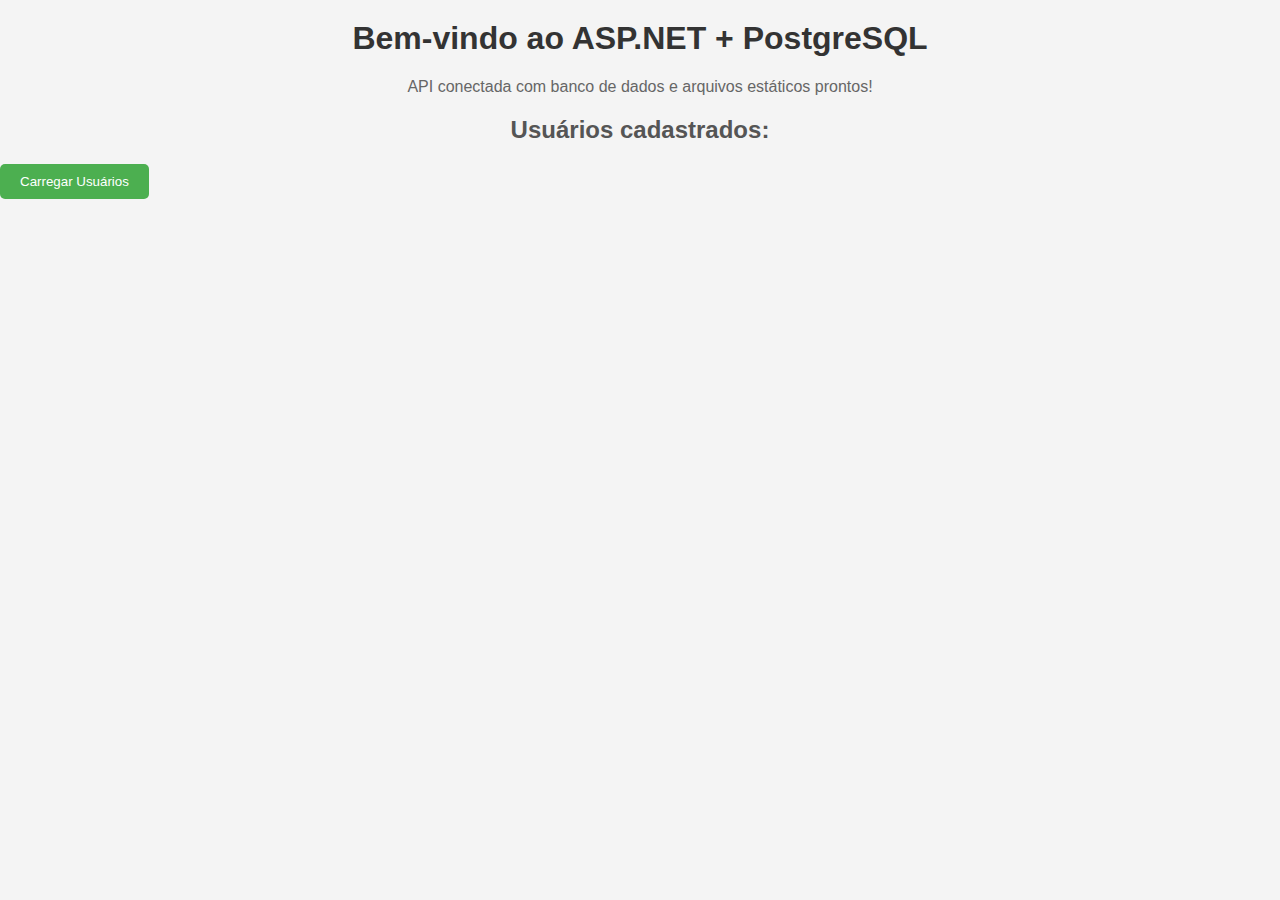
<file: ASP_NET_CORE-1/wwwRoot/index.html>
<!DOCTYPE html>
<html lang="pt-br">
<head>
    <meta charset="UTF-8">
    <meta name="viewport" content="width=device-width, initial-scale=1.0">
    <title>Página Inicial</title>
    <link rel="stylesheet" href="style.css">
</head>
<body>
    <h1>Bem-vindo ao ASP.NET + PostgreSQL</h1>
    <p>API conectada com banco de dados e arquivos estáticos prontos!</p>

    <div id="usuarios">
        <h2>Usuários cadastrados:</h2>
        <ul id="listaUsuarios"></ul>
    </div>

    <button id="btnCarregar">Carregar Usuários</button>

    <script>
        document.getElementById("btnCarregar").addEventListener("click", async function () {
            const resposta = await fetch("/Usuario");
            const usuarios = await resposta.json();

            const lista = document.getElementById("listaUsuarios");
            lista.innerHTML = ""; // limpa a lista

            usuarios.forEach(u => {
                const li = document.createElement("li");
                li.innerText = `ID: ${u.id}, Nome: ${u.nome}, Email: ${u.email}`;
                lista.appendChild(li);
            });
        });
    </script>
</body>
</html>
</file>
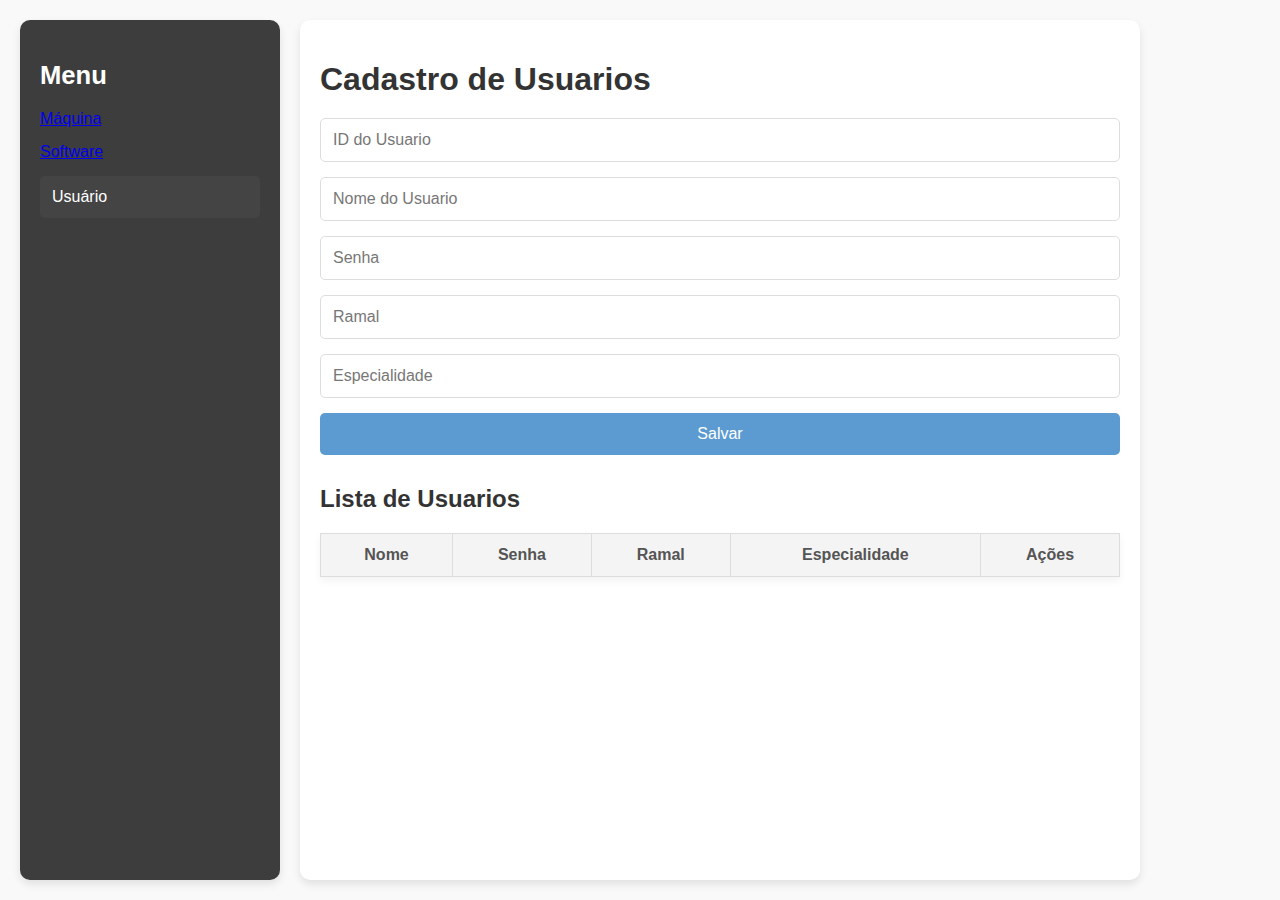
<file: Exercício_1/wwwroot/index.html>
<!DOCTYPE html>
<html lang="en">

<head>
    <meta charset="UTF-8">
    <meta name="viewport" content="width=device-width, initial-scale=1.0">
    <title>Crud dos Usuarios</title>
    <link rel="stylesheet" href="style.css">
</head>

<body>
    <div class="wrapper">
        <!-- Navegação Lateral (Aside) -->
        <aside>
            <h2>Menu</h2>
            <ul>
                <li><a href="maquina.html">Máquina</a></li>
                <li><a href="software.html">Software</a></li>
                <li><button id="usuarioBtn" onclick="mostrarTela('usuario')">Usuário</button></li>
            </ul>
        </aside>

        <!-- Conteúdo Principal -->
        <div class="container">
            <div id="telaUsuario" class="tela">
                <h1>Cadastro de Usuarios</h1>
                <form id="usuarioform">
                    <input type="number" id="id" placeholder="ID do Usuario" required>
                    <input type="text" id="nome" placeholder="Nome do Usuario" required>
                    <input type="password" id="senha" placeholder="Senha" required>
                    <input type="number" id="ramal" placeholder="Ramal" required>
                    <input type="text" id="especialidade" placeholder="Especialidade" required>
                    <button type="submit">Salvar</button>
                </form>
                <h2>Lista de Usuarios</h2>
                <table id="tabelaUsuarios">
                    <thead>
                        <tr>
                            <th>Nome</th>
                            <th>Senha</th>
                            <th>Ramal</th>
                            <th>Especialidade</th>
                            <th>Ações</th>
                        </tr>
                    </thead>
                    <tbody>
                    </tbody>
                </table>
            </div>

    <script src="script.js"></script>
</body>

</html>
</file>
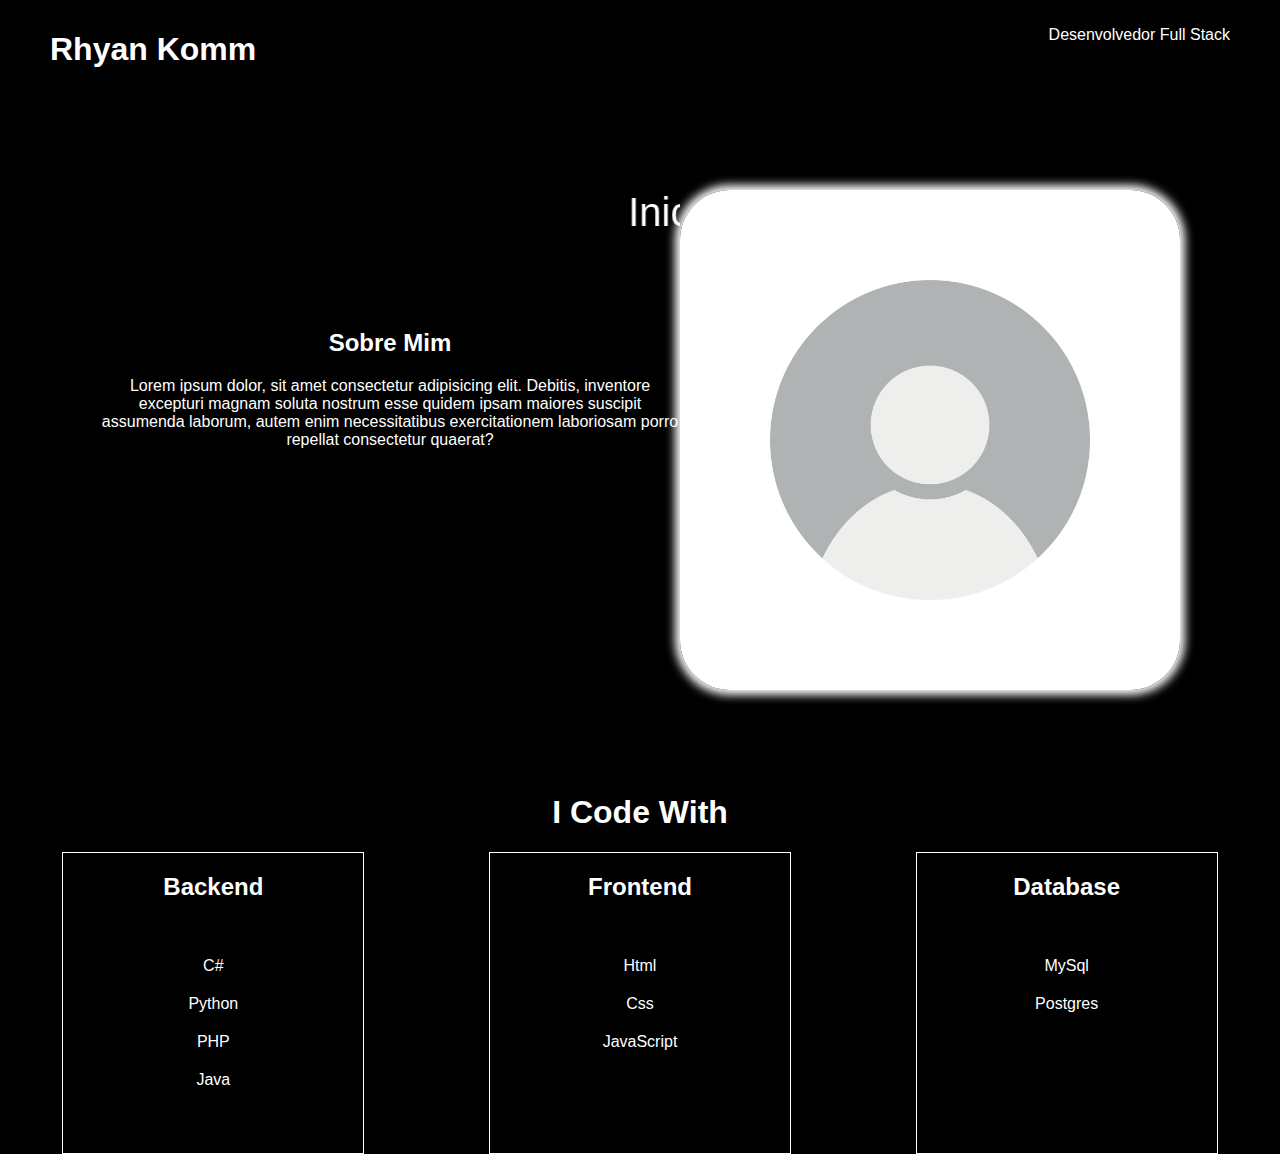
<file: Introducao/wwwRoot/index.html>
<!DOCTYPE html>
<html lang="en">

<head>
    <meta charset="UTF-8">
    <meta name="viewport" content="width=device-width, initial-scale=1.0">
    <title>Document</title>
    <link rel="stylesheet" href="style.css">
</head>

<body>
    <header class="title">
        <h1>Rhyan Komm</h1>
        <p>Desenvolvedor Full Stack</p>
    </header>
    <main class="container">
        <div class="about">
            <div>
                <marquee behavior="" direction="">Iniciando Aspnet!</marquee>
                <h2>Sobre Mim</h2>
                <p>Lorem ipsum dolor, sit amet consectetur adipisicing elit. Debitis, inventore excepturi magnam soluta
                    nostrum
                    esse quidem ipsam maiores suscipit assumenda laborum, autem enim necessitatibus exercitationem
                    laboriosam
                    porro repellat consectetur quaerat?</p>
            </div>
            <div>
                <img src="user.jpg" alt="">
            </div>
        </div>
        <h1 class="title1">
            I Code With
        </h1>
        <div class="code">
            <div class="card">
                <div class="card-item">
                    <h2>Backend</h2>
                    <ul>
                        <li>C#</li>
                        <li>Python</li>
                        <li>PHP</li>
                        <li>Java</li>
                    </ul>
                </div>
            </div>
            <div class="card">
                <div class="card-item">
                    <h2>Frontend</h2>
                    <ul>
                        <li>Html</li>
                        <li>Css</li>
                        <li>JavaScript</li>
                    </ul>
                </div>
            </div>
            <div class="card">
                <div class="card-item">
                    <h2>Database</h2>
                    <ul>
                        <li>MySql</li>
                        <li>Postgres</li>
                    </ul>
                </div>
            </div>
        </div>
    </main>
</body>

</html>
</file>
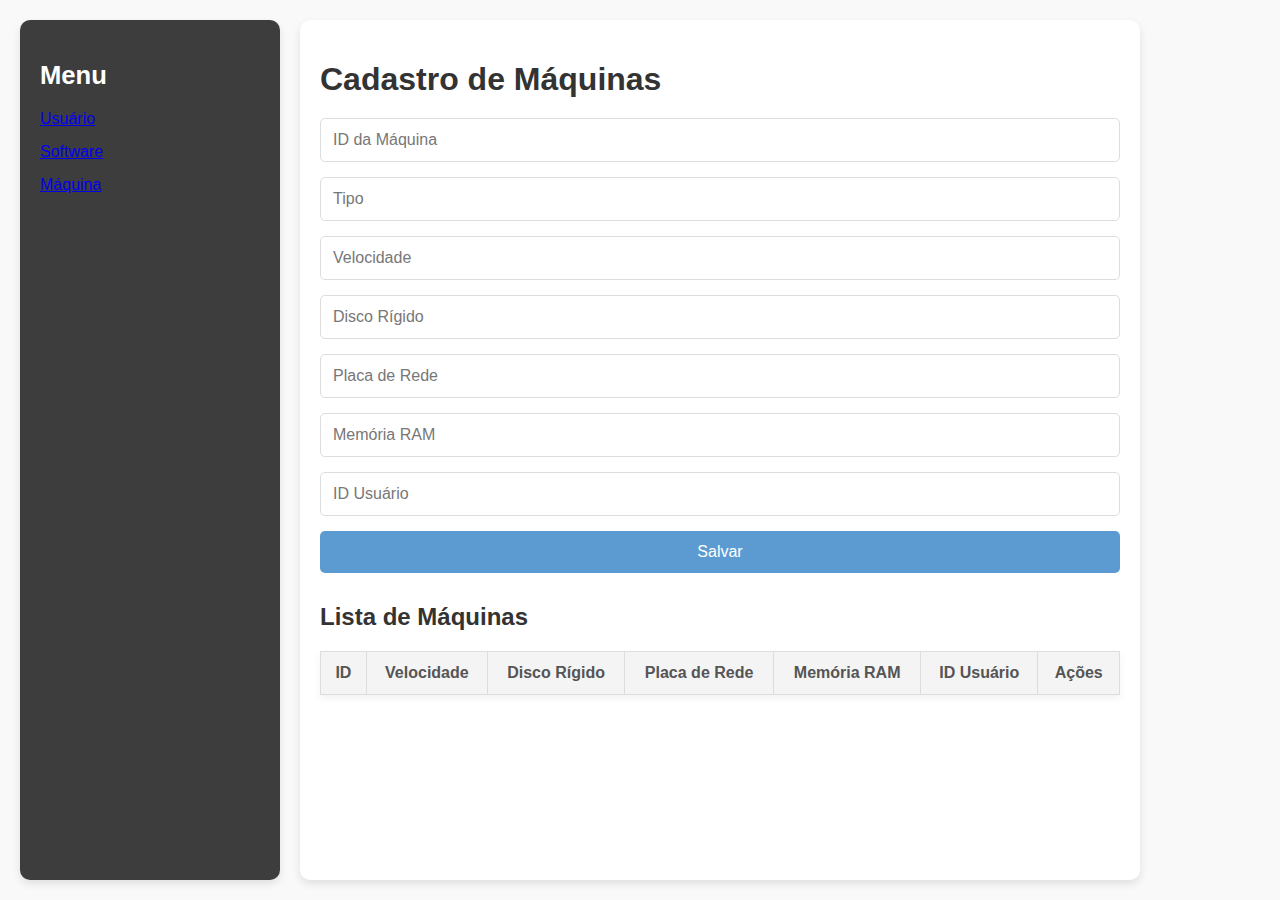
<file: Exercício_1/wwwroot/maquina.html>
<!DOCTYPE html>
<html lang="en">

<head>
    <meta charset="UTF-8">
    <meta name="viewport" content="width=device-width, initial-scale=1.0">
    <title>Cadastro de Máquinas</title>
    <link rel="stylesheet" href="style.css">
</head>

<body>
    <div class="wrapper">
        <!-- Navegação Lateral -->
        <aside>
            <h2>Menu</h2>
            <ul>
                <li><a href="index.html">Usuário</a></li>
                <li><a href="software.html">Software</a></li>
                <li><a href="maquina.html">Máquina</a></li>
            </ul>
        </aside>

        <!-- Conteúdo Principal -->
        <div class="container">
            <h1>Cadastro de Máquinas</h1>
            <form id="maquinaform">
                <input type="number" id="id_maquina" placeholder="ID da Máquina" required>
                <input type="text" id="tipo" placeholder="Tipo" required>
                <input type="number" id="velocidade" placeholder="Velocidade" required>
                <input type="number" id="harddisk" placeholder="Disco Rígido" required>
                <input type="number" id="placa_rede" placeholder="Placa de Rede" required>
                <input type="number" id="memoria_ram" placeholder="Memória RAM" required>
                <input type="number" id="fk_usuario" placeholder="ID Usuário" required>
                <button type="submit">Salvar</button>
            </form>

            <h2>Lista de Máquinas</h2>
            <table id="tabelaMaquinas">
                <thead>
                    <tr>
                        <th>ID</th>
                        <th>Velocidade</th>
                        <th>Disco Rígido</th>
                        <th>Placa de Rede</th>
                        <th>Memória RAM</th>
                        <th>ID Usuário</th>
                        <th>Ações</th>
                    </tr>
                </thead>
                <tbody>
                </tbody>
            </table>
        </div>
    </div>

    <!-- <script src="script.js"></script> -->
    <script src="maquina.js"></script>
</body>

</html>
</file>
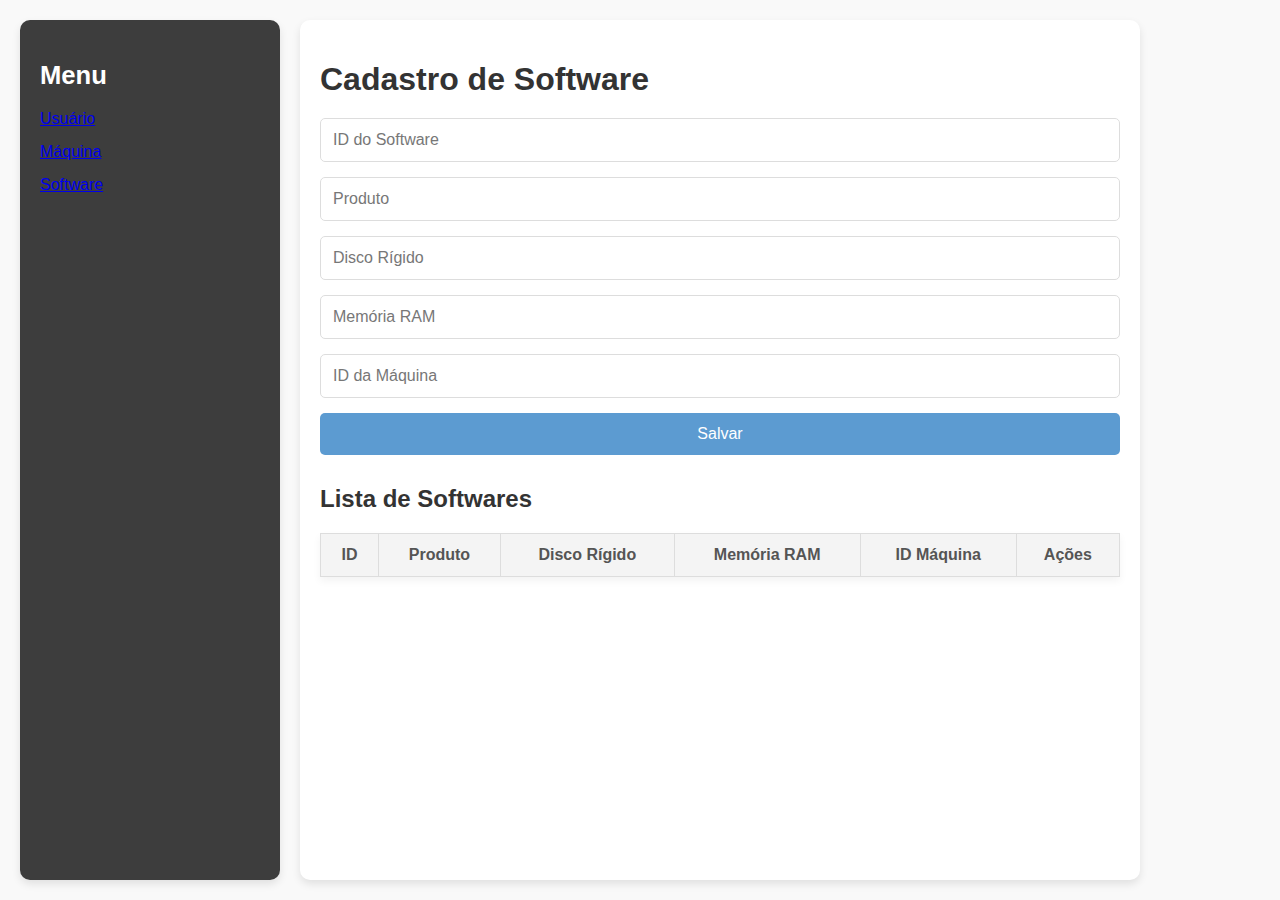
<file: Exercício_1/wwwroot/software.html>
<!DOCTYPE html>
<html lang="en">

<head>
    <meta charset="UTF-8">
    <meta name="viewport" content="width=device-width, initial-scale=1.0">
    <title>Cadastro de Software</title>
    <link rel="stylesheet" href="style.css">
</head>

<body>
    <div class="wrapper">
        <!-- Navegação Lateral -->
        <aside>
            <h2>Menu</h2>
            <ul>
                <li><a href="index.html">Usuário</a></li>
                <li><a href="maquina.html">Máquina</a></li>
                <li><a href="software.html">Software</a></li>
            </ul>
        </aside>

        <!-- Conteúdo Principal -->
        <div class="container">
            <h1>Cadastro de Software</h1>
            <form id="softwareform">
                <input type="number" id="id" placeholder="ID do Software" required>
                <input type="text" id="produto" placeholder="Produto" required>
                <input type="text" id="harddisk" placeholder="Disco Rígido" required>
                <input type="text" id="memoria_ram" placeholder="Memória RAM" required>
                <input type="text" id="fk_maquina" placeholder="ID da Máquina" required>
                <button type="submit">Salvar</button>
            </form>

            <h2>Lista de Softwares</h2>
            <table id="tabelaSoftwares">
                <thead>
                    <tr>
                        <th>ID</th>
                        <th>Produto</th>
                        <th>Disco Rígido</th>
                        <th>Memória RAM</th>
                        <th>ID Máquina</th>
                        <th>Ações</th>
                    </tr>
                </thead>
                <tbody>
                </tbody>
            </table>
        </div>
    </div>

    <script src="software.js"></script>
</body>

</html>
</file>
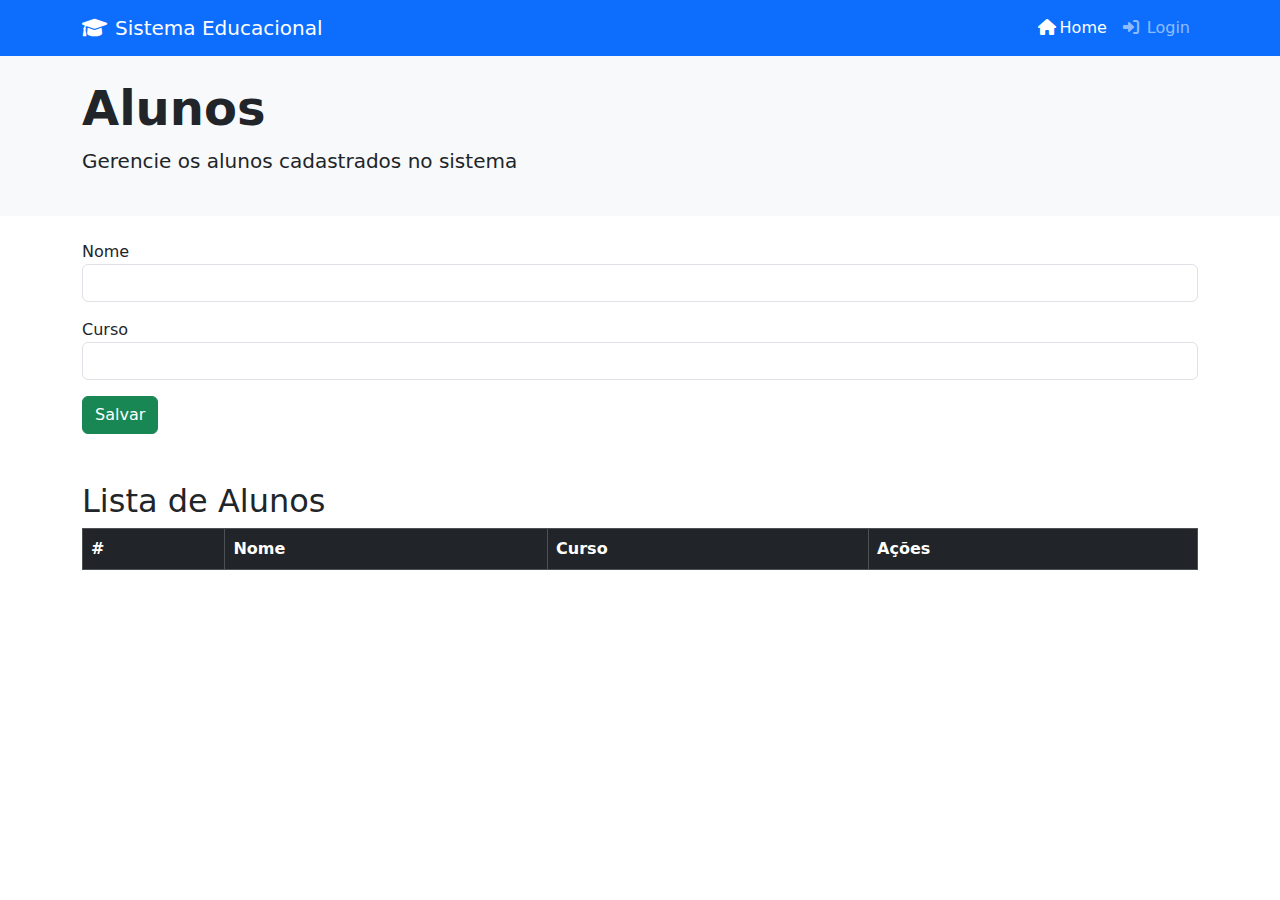
<file: SistemaEscolarAPI/wwwRoot/alunos.html>
<!DOCTYPE html>
<html lang="en">

<head>
    <meta charset="UTF-8">
    <meta name="viewport" content="width=device-width, initial-scale=1.0">
    <title>Gerenciar Alunos</title>
    <link href="https://cdn.jsdelivr.net/npm/bootstrap@5.3.0/dist/css/bootstrap.min.css" rel="stylesheet">
    <link rel="stylesheet" href="https://cdnjs.cloudflare.com/ajax/libs/font-awesome/6.0.0/css/all.min.css">
</head>

<body>

    <nav class="navbar navbar-expand-lg navbar-dark bg-primary">
        <div class="container">
            <a href="index.html" class="navbar-brand">
                <i class="fas fa-graduation-cap me-2"></i>Sistema Educacional
            </a>
            <button class="navbar-toggler" type="button" data-bs-toggle="collapse" data-bs-target="#navbarNav">
                <span class="navbar-toggler-icon"></span>
            </button>
            <div class="collapse navbar-collapse" id="navbarNav">
                <ul class="navbar-nav ms-auto">
                    <li class="nav-item">
                        <a href="#" class="nav-link active">
                            <i class="fas fa-home me-1"></i>Home
                        </a>
                    </li>
                    <li class="nav-item">
                        <a href="login.html" class="nav-link">
                            <i class="fas fa-sign-in-alt me-2"></i>Login
                        </a>
                    </li>
                </ul>
            </div>
        </div>
    </nav>

    <header class="bg-light py-4">
        <div class="container">
            <h1 class="display-5 fw-bold">Alunos</h1>
            <p class="lead">Gerencie os alunos cadastrados no sistema</p>
        </div>
    </header>

    <form id="alunoForm" class="container mt-4">
        <div class="form-group mb-3">
            <label for="nome">Nome</label>
            <input type="text" id="nome" name="nome" class="form-control" required>
        </div>

        <div class="form-group mb-3">
            <label for="curso">Curso</label>
            <select id="curso" name="curso" class="form-control" required></select>
        </div>

        <button type="submit" class="btn btn-success">Salvar</button>
    </form>

    <div class="container mt-5">
        <h2>Lista de Alunos</h2>
        <table class="table table-bordered table-striped">
            <thead class="table-dark">
                <tr>
                    <th>#</th>
                    <th>Nome</th>
                    <th>Curso</th>
                    <th>Ações</th>
                </tr>
            </thead>
            <tbody id="alunosTable"></tbody>
        </table>
    </div>

    <script>
        let editandoAlunoId = null;

        window.onload = async () => {
            try {
                const cursosResponse = await fetch('http://localhost:5210/api/Curso');
                const cursos = await cursosResponse.json();

                const select = document.getElementById("curso");
                select.innerHTML = "";
                cursos.forEach(curso => {
                    const option = document.createElement("option");
                    option.value = curso.descricao;
                    option.text = curso.descricao;
                    select.appendChild(option);
                });

                carregarAlunos();
            } catch (error) {
                console.error("Erro ao carregar cursos:", error);
            }
        };

        async function carregarAlunos() {
            try {
                const alunosResponse = await fetch('http://localhost:5210/api/Aluno');
                const alunos = await alunosResponse.json();

                const alunosTable = document.getElementById("alunosTable");
                alunosTable.innerHTML = "";

                alunos.forEach(aluno => {
                    const row = document.createElement("tr");

                    row.innerHTML = `
                        <td>${aluno.id}</td>
                        <td>${aluno.nome}</td>
                        <td>${aluno.curso}</td>
                        <td>
                            <button class="btn btn-warning btn-sm me-1" onclick="editarAluno(${aluno.id})">
                                <i class="fas fa-edit"></i>
                            </button>
                            <button class="btn btn-danger btn-sm" onclick="excluirAluno(${aluno.id})">
                                <i class="fas fa-trash-alt"></i>
                            </button>
                        </td>
                    `;
                    alunosTable.appendChild(row);
                });
            } catch (error) {
                console.error("Erro ao carregar alunos:", error);
            }
        }

        document.getElementById("alunoForm").addEventListener("submit", async function (e) {
            e.preventDefault();

            const nome = document.getElementById("nome").value;
            const curso = document.getElementById("curso").value;

            const aluno = { nome, curso };

            try {
                if (editandoAlunoId === null) {
                    const response = await fetch('http://localhost:5210/api/Aluno', {
                        method: 'POST',
                        headers: { 'Content-Type': 'application/json' },
                        body: JSON.stringify(aluno)
                    });

                    if (!response.ok) throw new Error();

                    alert("Aluno cadastrado com sucesso!");
                } else {
                    const response = await fetch(`http://localhost:5210/api/Aluno/${editandoAlunoId}`, {
                        method: 'PUT',
                        headers: { 'Content-Type': 'application/json' },
                        body: JSON.stringify(aluno)
                    });

                    if (!response.ok) throw new Error();

                    alert("Aluno atualizado com sucesso!");
                    editandoAlunoId = null;
                }

                this.reset();
                carregarAlunos();
            } catch {
                alert("Erro ao salvar aluno.");
            }
        });

        async function editarAluno(id) {
            try {
                const response = await fetch(`http://localhost:5210/api/Aluno/${id}`);
                const aluno = await response.json();

                document.getElementById("nome").value = aluno.nome;
                document.getElementById("curso").value = aluno.curso;
                editandoAlunoId = id;
            } catch (error) {
                console.error("Erro ao buscar aluno:", error);
            }
        }

        async function excluirAluno(id) {
            if (!confirm("Deseja realmente excluir este aluno?")) return;

            try {
                const response = await fetch(`http://localhost:5210/api/Aluno/${id}`, {
                    method: 'DELETE'
                });

                if (!response.ok) throw new Error();

                alert("Aluno excluído com sucesso!");
                carregarAlunos();
            } catch {
                alert("Erro ao excluir aluno.");
            }
        }
    </script>

</body>

</html>
</file>
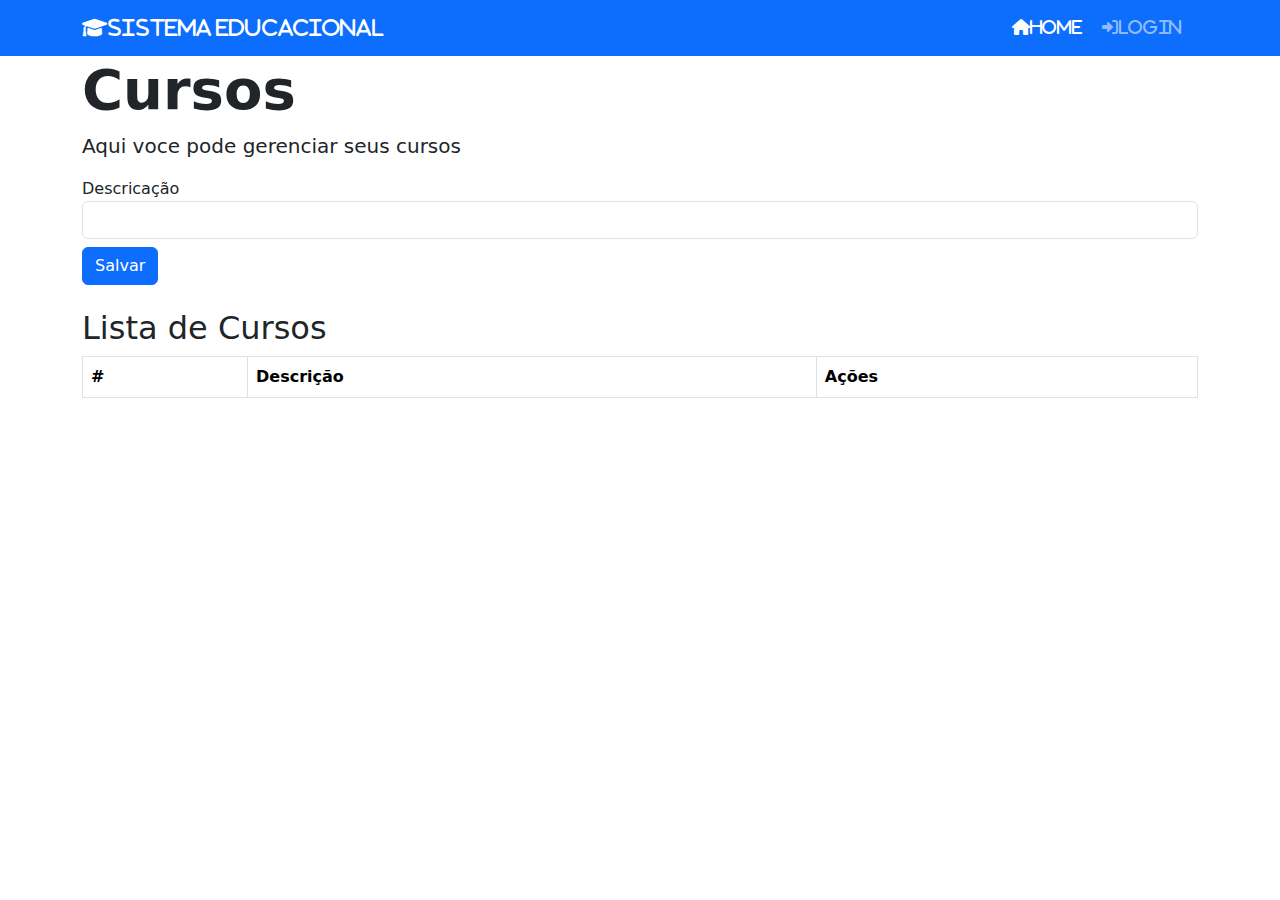
<file: SistemaEscolarAPI/wwwRoot/cursos.html>
<!DOCTYPE html>
<html lang="en">

<head>
    <meta charset="UTF-8">
    <meta name="viewport" content="width=device-width, initial-scale=1.0">
    <title>Document</title>
    <link href="https://cdn.jsdelivr.net/npm/bootstrap@5.3.0/dist/css/bootstrap.min.css" rel="stylesheet">
    <link rel="stylesheet" href="https://cdnjs.cloudflare.com/ajax/libs/font-awesome/6.0.0/css/all.min.css">
    <link rel="stylesheet" href="css/style.css">
</head>

<body>
    <nav class="navbar navbar-expand-lg navbar-dark bg-primary">
        <div class="container">
            <a href="index.html" class="navbar-brand">
                <i class="fas fa-graduation-cap me-2">Sistema Educacional</i>
            </a>
            <button class="navbar-toggler" type="button" data-bs-toggle="collapse" data-bs-target="#navbarNav">
                <span class="navbar-toggler-icon"></span>
            </button>
            <div class="collapse navbar-collapse" id="navbarNav">
                <ul class="navbar-nav ms-auto">
                    <li class="nav-item">
                        <a href="#" class="nav-link active">
                            <i class="fas fa-home me-1">Home</i>
                        </a>
                    </li>
                    <li class="nav-item">
                        <a href="login.html" class="nav-link">
                            <i class="fas fa-sign-in-alt me-2">Login</i>
                        </a>
                    </li>
                </ul>
            </div>
        </div>
    </nav>

    <header class="hero-section">
        <div class="container">
            <h1 class="display-4 fw-bold">Cursos</h1>
            <p class="lead">Aqui voce pode gerenciar seus cursos</p>
        </div>
    </header>

    <form action="" id="cursoForm" class="container">
        <div class="form-group">
            <label for="">Descricação</label>
            <input type="text" id="descricao" name="descricao" class="form-control">
        </div>

        <button type="submit" class="btn btn-primary mt-2">Salvar</button>


    </form>

    <div class="container mt-4">
        <h2>Lista de Cursos</h2>
        <table class="table table-bordered">
            <thead>
                <tr>
                    <th>#</th>
                    <th>Descrição</th>
                    <th>Ações</th>
                </tr>
            </thead>
            <tbody id="cursosTable">
            </tbody>
        </table>
    </div>

    <script>
        let editandoCursoId = null;
    
        window.onload = async () => {
            await carregarCursos();
        };
    
        async function carregarCursos() {
            try {
                const response = await fetch('http://localhost:5210/api/Curso');
                const cursos = await response.json();
    
                const cursosTable = document.getElementById('cursosTable');
                cursosTable.innerHTML = '';
    
                cursos.forEach(curso => {
                    const row = document.createElement('tr');
                    row.innerHTML = `
                        <td>${curso.id}</td>
                        <td>${curso.descricao}</td>
                        <td>
                            <button class="btn btn-warning btn-sm me-1" onclick="editarCurso(${curso.id})">
                                <i class="fas fa-edit"></i>
                            </button>
                            <button class="btn btn-danger btn-sm" onclick="excluirCurso(${curso.id})">
                                <i class="fas fa-trash-alt"></i>
                            </button>
                        </td>
                    `;
                    cursosTable.appendChild(row);
                });
            } catch (error) {
                console.error('Erro ao carregar cursos:', error);
            }
        }
    
        document.getElementById("cursoForm").addEventListener("submit", async function (e) {
            e.preventDefault();
    
            const descricao = document.getElementById("descricao").value;
            const curso = { descricao };
    
            try {
                let response;
    
                if (editandoCursoId === null) {
                    response = await fetch('http://localhost:5210/api/Curso', {
                        method: 'POST',
                        headers: { 'Content-Type': 'application/json' },
                        body: JSON.stringify(curso)
                    });
    
                    if (!response.ok) throw new Error();
                    alert("Curso cadastrado com sucesso!");
                } else {
                    response = await fetch(`http://localhost:5210/api/Curso/${editandoCursoId}`, {
                        method: 'PUT',
                        headers: { 'Content-Type': 'application/json' },
                        body: JSON.stringify(curso)
                    });
    
                    if (!response.ok) throw new Error();
                    alert("Curso atualizado com sucesso!");
                    editandoCursoId = null;
                }
    
                this.reset();
                carregarCursos();
            } catch {
                alert("Erro ao salvar curso.");
            }
        });

        async function editarAluno(id) {
            try {
                const response = await fetch(`http://localhost:5210/api/Curso/${id}`);
                const curso = await response.json();
    
                document.getElementById("descricao").value = curso.descricao;
                editandoCursoId = id;
            } catch (error) {
                console.error("Erro ao buscar curso:", error);
            }
        }

        async function excluirCurso(id) {
            if (!confirm("Deseja realmente excluir este curso?")) return;
    
            try {
                const response = await fetch(`http://localhost:5210/api/Curso/${id}`, {
                    method: 'DELETE'
                });
    
                if (!response.ok) throw new Error();
    
                alert("Curso excluído com sucesso!");
                carregarCursos();
            } catch {
                alert("Erro ao excluir curso.");
            }
        }
    </script>
    
    
</body>

</html>
</file>
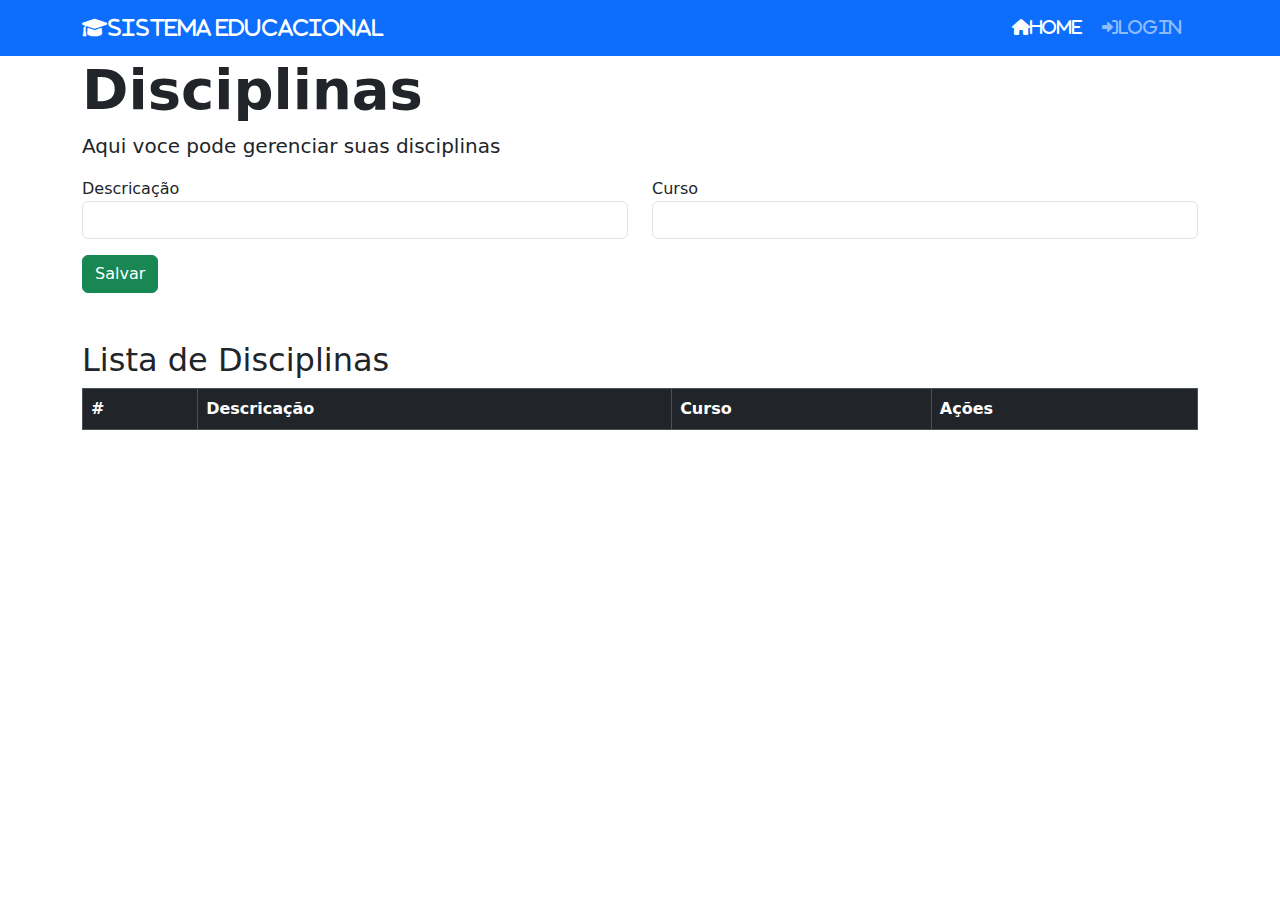
<file: SistemaEscolarAPI/wwwRoot/disciplinas.html>
<!DOCTYPE html>
<html lang="en">
<head>
    <meta charset="UTF-8">
    <meta name="viewport" content="width=device-width, initial-scale=1.0">
    <title>Document</title>
    <link href="https://cdn.jsdelivr.net/npm/bootstrap@5.3.0/dist/css/bootstrap.min.css" rel="stylesheet">
    <link rel="stylesheet" href="https://cdnjs.cloudflare.com/ajax/libs/font-awesome/6.0.0/css/all.min.css">
    <link rel="stylesheet" href="css/style.css">
</head>
<body>
    <nav class="navbar navbar-expand-lg navbar-dark bg-primary">
        <div class="container">
            <a href="index.html" class="navbar-brand">
                <i class="fas fa-graduation-cap me-2">Sistema Educacional</i>
            </a>
            <button class="navbar-toggler" type="button" data-bs-toggle="collapse" data-bs-target="#navbarNav">
                <span class="navbar-toggler-icon"></span>
            </button>
            <div class="collapse navbar-collapse" id="navbarNav">
                <ul class="navbar-nav ms-auto">
                    <li class="nav-item">
                        <a href="#" class="nav-link active">
                            <i class="fas fa-home me-1">Home</i>
                        </a>
                    </li>
                    <li class="nav-item">
                        <a href="login.html" class="nav-link">
                            <i class="fas fa-sign-in-alt me-2">Login</i>
                        </a>
                    </li>
                </ul>
            </div>
        </div>
    </nav>

    <header class="hero-section">
        <div class="container">
            <h1 class="display-4 fw-bold">Disciplinas</h1>
            <p class="lead">Aqui voce pode gerenciar suas disciplinas</p>
        </div>
    </header>

    <form action="" class="container">
        <div class="row">
            <div class="col-md-6">
                <div class="form-group mb-3">
                    <label for="desc">Descricação</label>
                    <input type="text" id="desc" name="desc" class="form-control" required>
                </div>
            </div>
            <div class="col-md-6">
                <div class="form-group mb-3">
                    <label for="curso">Curso</label>
                    <select id="curso" name="curso" class="form-control" required></select>
                </div>
            </div>
        </div>
        <button type="submit" class="btn btn-success">Salvar</button>
    </form>

    <div class="container mt-5">
        <h2>Lista de Disciplinas</h2>
        <table class="table table-bordered table-striped">
            <thead class="table-dark">
                <tr>
                    <th>#</th>
                    <th>Descricação</th>
                    <th>Curso</th>
                    <th>Ações</th>
                </tr>
            </thead>
            <tbody id="disciplinasTable"></tbody>
        </table>
    </div>
    
    <script>
        let editandoDisciplinaId = null;

        window.onload = async () => {
            try {
                const cursosResponse = await fetch('http://localhost:5210/api/Curso');
                const cursos = await cursosResponse.json();
                
                const select = document.getElementById("curso");
                select.innerHTML = "";
                cursos.forEach(curso => {
                    const option = document.createElement("option");
                    option.value = curso.descricao;
                    option.text = curso.descricao;
                    select.appendChild(option);
                });
                
                carregarDisciplinas();
            } catch (error) {
                console.error("Erro ao carregar cursos:", error);
            }
        };

        async function carregarDisciplinas() {
            try {
                const response = await fetch('http://localhost:5210/api/Disciplina');
                const disciplinas = await response.json();
                
                const disciplinasTable = document.getElementById('disciplinasTable');
                disciplinasTable.innerHTML = '';
                
                disciplinas.forEach(disciplina => {
                    const row = document.createElement('tr');
                    row.innerHTML = `
                        <td>${disciplina.id}</td>
                        <td>${disciplina.descricao}</td>
                        <td>${disciplina.curso}</td>
                        <td>
                            <button class="btn btn-warning btn-sm me-1" onclick="editarDisciplina(${disciplina.id})">
                                <i class="fas fa-edit"></i>
                            </button>
                            <button class="btn btn-danger btn-sm" onclick="excluirDisciplina(${disciplina.id})">
                                <i class="fas fa-trash-alt"></i>
                            </button>
                        </td>
                    `;
                    disciplinasTable.appendChild(row);
                });
            } catch (error) {
                console.error('Erro ao carregar disciplinas:', error);
            }
        };

        async function editarDisciplina(id) {
            try {
                const response = await fetch(`http://localhost:5210/api/Disciplina/${id}`);
                const disciplina = await response.json();
                
                document.getElementById("desc").value = disciplina.nome;
                document.getElementById("curso").value = disciplina.curso;
                editandoDisciplinaId = id;
            } catch (error) {
                console.error("Erro ao buscar disciplina:", error);
            }
        };

        async function excluirDisciplina(id) {
            try {
                await fetch(`http://localhost:5210/api/Disciplina/${id}`, {
                    method: 'DELETE'
                });
                carregarDisciplinas();
            } catch (error) {
                console.error("Erro ao excluir disciplina:", error);
            }
        };
    </script>
</body>
</html>
</file>
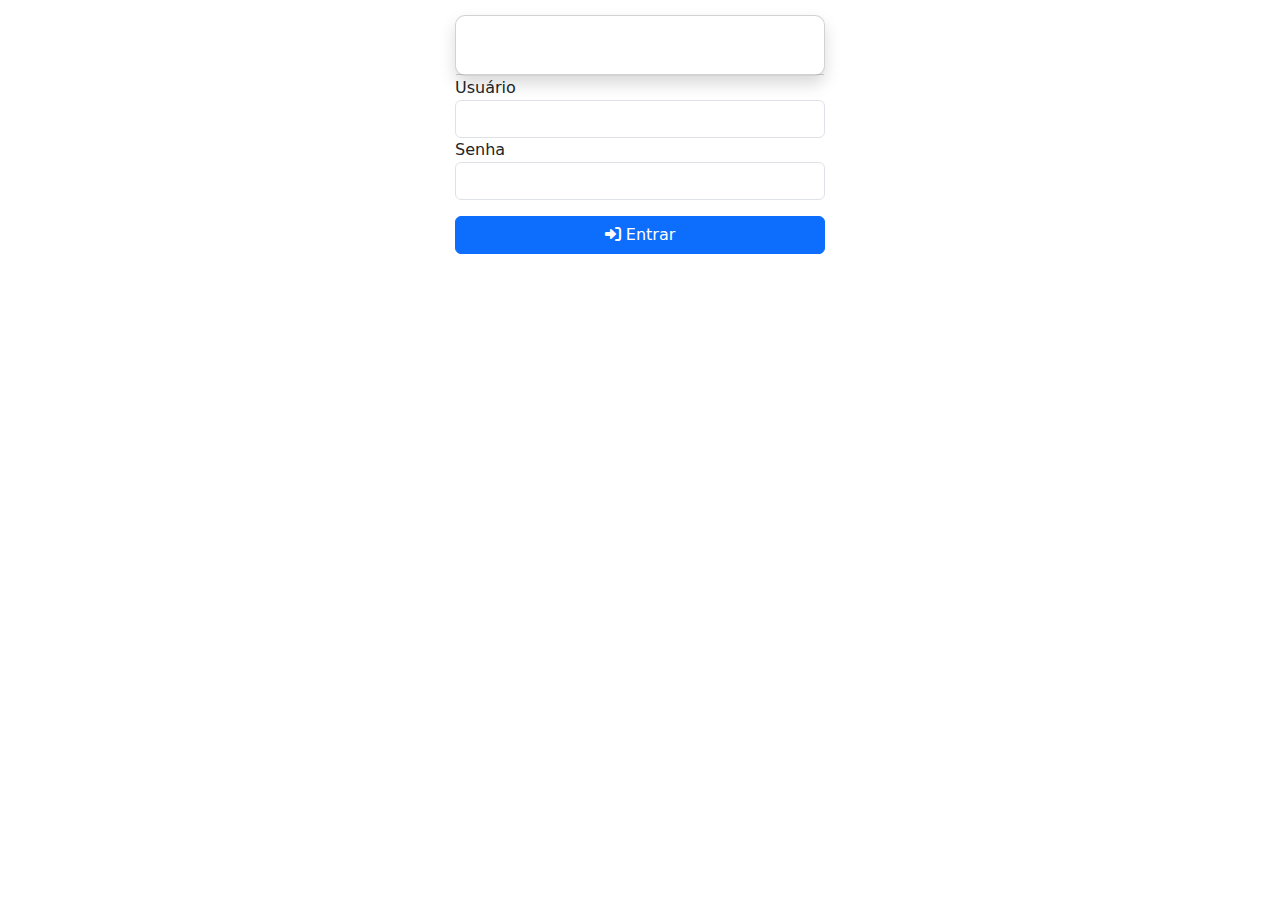
<file: SistemaEscolarAPI/wwwRoot/login.html>
<!DOCTYPE html>
<html lang="en">

<head>
    <meta charset="UTF-8">
    <meta name="viewport" content="width=device-width, initial-scale=1.0">
    <title>Login</title>
    <link rel="stylesheet" href="./css/style.css">
    <link href="https://cdn.jsdelivr.net/npm/bootstrap@5.3.0/dist/css/bootstrap.min.css" rel="stylesheet">
    <link rel="stylesheet" href="https://cdnjs.cloudflare.com/ajax/libs/font-awesome/6.0.0/css/all.min.css">
    <style>
        .login-container {
            width: 100%;
            max-width: 400px;
            padding: 15px;
            margin: 0 auto;
        }

        .login-card {
            box-shadow: 0 0.5rem 1rem rgba(0, 0, 0, 0.15);
            border-radius: 10px;
        }

        .card-header {
            background-color: var(--primary-color);
            color: white;
            border-radius: 10px 10px 0 0 !important;
        }

        #login-message {
            min-height: 24px;
        }
    </style>
</head>

<body>

    <div class="login-container">
        <div class="card login-card">
            <div class="card-header text-center">
                <h3><i class="fas fa-sign-in-alt"></i> Acesso ao sistema</h3>
            </div>
        </div>
        <div class="card-body">
            <form id="login-form">
                <div class="form-group">
                    <label for="username">Usuário</label>
                    <input type="text" class="form-control" id="username" required>
                </div>
                <div class="form-group">
                    <label for="password">Senha</label>
                    <input type="password" class="form-control" id="password" required>
                </div>
                <button type="submit" class="btn btn-primary w-100 mt-3">
                    <i class="fas fa-sign-in-alt"></i> Entrar
                </button>
            </form>
            <div id="login-message" class="mt-3 text-center"></div>
        </div>
    </div>
    <script src="./js/modal.js"></script>
    <script>

        const Modal = new CustomModal();

        document.addEventListener('DOMContentLoaded', function () {
            const loginForm = document.getElementById('login-form');
            const loginMessage = document.getElementById('login-message');

            loginForm.addEventListener('submit', function (e) {
                e.preventDefault();

                const submitButton = loginForm.querySelector('button[type="submit"]');
                submitButton.disabled = true;
                submitButton.innerHTML = '<span class="spinner-border spinner-border-sm" role="status" aria-hidden="true"></span> Autenticando...';

                const loginData = {
                    username: document.getElementById('username').value,
                    password: document.getElementById('password').value
                }

                fetch('/api/Login', {
                    method: 'POST',
                    headers: {
                        'Content-Type': 'application/json'
                    },
                    body: JSON.stringify(loginData)
                })
                    .then(response => {
                        submitButton.disabled = false;
                        submitButton.innerHTML = '<i class="fas fa-sign-in-alt"></i> Entrar';

                        if (!response.ok) {
                            throw new Error("Credenciais inválidas");
                        }
                        return response.json();
                    })
                    .then(data => {
                        console.log("Token recebido", data.token);
                        localStorage.setItem('authToken', data.token); // <- salva o token

                        Modal.show('Login Bem-sucedido', `Bem-vindo, ${loginData.username}`, [
                            {
                                text: 'Ok',
                                type: 'primary',
                                handler: () => {
                                    window.location.href = 'index.html';
                                }
                            }
                        ]);
                    })

                    .catch(error => {
                        submitButton.disabled = false;
                        submitButton.innerHTML = '<i class="fas fa-sign-in-alt"></i> Entrar';
                        Modal.show('Erro no Login', error.message || 'Erro ao realizar login');
                    });
            });

        });
    </script>
</body>

</html>
</file>
<file: ASP_NET_CORE-1/wwwRoot/style.css>
body {
    font-family: Arial, sans-serif;
    background-color: #f4f4f4;
    margin: 0;
    padding: 0;
}

h1 {
    color: #333;
    text-align: center;
    margin-top: 20px;
}

h2 {
    color: #555;
    text-align: center;
    margin-top: 20px;
}

p {
    color: #666;
    text-align: center;
    margin: 10px 0;
}


.container {
    width: 80%;
    margin: 0 auto;
    padding: 20px;
    background-color: #fff;
    border-radius: 5px;
    box-shadow: 0 2px 5px rgba(0, 0, 0, 0.1);
}


table {
    width: 100%;
    border-collapse: collapse;
    margin: 20px 0;
}

th, td {
    padding: 10px;
    text-align: left;
    border-bottom: 1px solid #ddd;
}

th {
    background-color: #f2f2f2;
}
tr:hover {
    background-color: #f1f1f1;
}


button {
    background-color: #4CAF50;
    color: white;
    padding: 10px 20px;
    border: none;
    border-radius: 5px;
    cursor: pointer;
}

button:hover {
    background-color: #45a049;
}
input[type="text"] {
    width: 100%;
    padding: 10px;
    margin: 5px 0 20px 0;
    border: 1px solid #ccc;
    border-radius: 4px;
}
</file>
<file: Exercício_1/wwwroot/style.css>
/* Estilos gerais */
body {
  font-family: 'Arial', sans-serif;
  background: #f9f9f9;
  margin: 0;
  padding: 20px;
  display: flex;
  justify-content: space-between;
  height: 100vh;
  box-sizing: border-box;
  color: #333;
}

/* Wrapper para controlar layout flexível */
.wrapper {
  display: flex;
  width: 100%;
  height: 100%;
}

/* Estilo do aside */
aside {
  width: 220px;
  background-color: #3d3d3d;
  color: white;
  padding: 20px;
  border-radius: 10px;
  margin-right: 20px;
  box-shadow: 0 4px 8px rgba(0, 0, 0, 0.1);
}

aside h2 {
  font-size: 1.6em;
  margin-bottom: 20px;
}

aside ul {
  list-style-type: none;
  padding: 0;
}

aside ul li {
  margin: 15px 0;
}

aside ul li button {
  background-color: #444;
  color: white;
  border: none;
  padding: 12px;
  width: 100%;
  cursor: pointer;
  text-align: left;
  border-radius: 5px;
  transition: background-color 0.3s ease, transform 0.2s ease;
}

aside ul li button:hover {
  background-color: #555;
  transform: scale(1.05);
}

/* Estilos da container principal */
.container {
  max-width: 800px;
  flex-grow: 1;
  background: white;
  padding: 20px;
  border-radius: 10px;
  box-shadow: 0 4px 8px rgba(0, 0, 0, 0.1);
  overflow-y: auto;
}

.container h1 {
  font-size: 2em;
  margin-bottom: 20px;
}

form {
  display: flex;
  flex-direction: column;
  gap: 15px;
  margin-bottom: 30px;
}

input,
button {
  padding: 12px;
  font-size: 16px;
  border: 1px solid #ddd;
  border-radius: 5px;
  transition: all 0.3s ease;
}

input:focus,
button:focus {
  outline: none;
  border-color: #5c9bd1;
}

input::placeholder,
button {
  color: #777;
}

button {
  background-color: #5c9bd1;
  color: white;
  border: none;
  cursor: pointer;
}

button:hover {
  background-color: #4a85b7;
  transform: scale(1.05);
}

/* Estilo da tabela */
table {
  width: 100%;
  border-collapse: collapse;
  margin-top: 20px;
  box-shadow: 0 4px 8px rgba(0, 0, 0, 0.05);
}

th,
td {
  padding: 12px;
  border: 1px solid #ddd;
  text-align: center;
}

th {
  background-color: #f4f4f4;
  color: #555;
}

td {
  background-color: #fff;
}

tr:nth-child(even) td {
  background-color: #f9f9f9;
}

tr:hover {
  background-color: #f1f1f1;
}

button.edit,
button.delete {
  padding: 6px 12px;
  margin: 4px;
  font-size: 14px;
  border-radius: 5px;
  cursor: pointer;
}

button.edit {
  background-color: #4caf50;
  color: white;
}

button.delete {
  background-color: #f44336;
  color: white;
}

button.edit:hover {
  background-color: #45a049;
}

button.delete:hover {
  background-color: #e53935;
}

/* Responsividade */
@media screen and (max-width: 768px) {
  .wrapper {
    flex-direction: column;
  }

  aside {
    width: 100%;
    margin-bottom: 20px;
  }

  .container {
    width: 100%;
  }

  table {
    font-size: 14px;
  }

  button.edit,
  button.delete {
    font-size: 12px;
    padding: 4px 8px;
  }
}
</file>
<file: Introducao/wwwRoot/style.css>
body{
    font-family: Arial, sans-serif;
    margin: 0;
    padding: 0;
    color: white;
    background-color: black;

}
.title{
    display: flex;
    justify-content: space-between;
    margin: 10px 50px;
}


.about{
        display: flex;
        margin: 100px 100px;
        justify-content: space-between;
        marquee{
            font-size: 40px;
        }
        div{
            max-width: 800px;
            text-align: center;
            h2{
                margin-top: 90px;
            }
        }
        img{
            width: 500px;
            border-radius: 50px;
            box-shadow: 0 0 10px 5px white;
        }
}


.code{
    display: flex;
    align-items: center;
    flex-wrap: wrap;
    justify-content: space-around;
}
.title1{
    text-align: center;
}
.card{
    border: 1px solid white;
    width: 300px;
    height: 300px;
    div{
        display: flex;
        justify-content: space-around;
        flex-direction: column;
        text-align: center;
        ul{
            list-style: none;
            padding: 0;
            li{
                margin: 20px;
            }
        }
    }
}
</file>
<file: SistemaEscolarAPI/wwwRoot/css/style.css>
/* Modal Styles */
.modal-overlay {
    position: fixed;
    top: 0;
    left: 0;
    right: 0;
    bottom: 0;
    background-color: rgba(0, 0, 0, 0.5);
    display: flex;
    justify-content: center;
    align-items: center;
    z-index: 1000;
    opacity: 0;
    visibility: hidden;
    transition: all 0.3s ease;
  }
  
  .modal-overlay.active {
    opacity: 1;
    visibility: visible;
  }
  
  .modal-content {
    background-color: white;
    padding: 20px;
    border-radius: 8px;
    width: 90%;
    max-width: 500px;
    box-shadow: 0 4px 6px rgba(0, 0, 0, 0.1);
    transform: translateY(-20px);
    transition: transform 0.3s ease;
  }
  
  .modal-overlay.active .modal-content {
    transform: translateY(0);
  }
  
  .modal-header {
    display: flex;
    justify-content: space-between;
    align-items: center;
    margin-bottom: 15px;
    padding-bottom: 15px;
    border-bottom: 1px solid #dee2e6;
  }
  
  .modal-title {
    margin: 0;
    font-size: 1.25rem;
  }
  
  .modal-close {
    background: none;
    border: none;
    font-size: 1.5rem;
    cursor: pointer;
    color: #6c757d;
  }
  
  .modal-body {
    margin-bottom: 15px;
  }
  
  .modal-footer {
    display: flex;
    justify-content: flex-end;
    gap: 10px;
    padding-top: 15px;
    border-top: 1px solid #dee2e6;
  }
</file>
